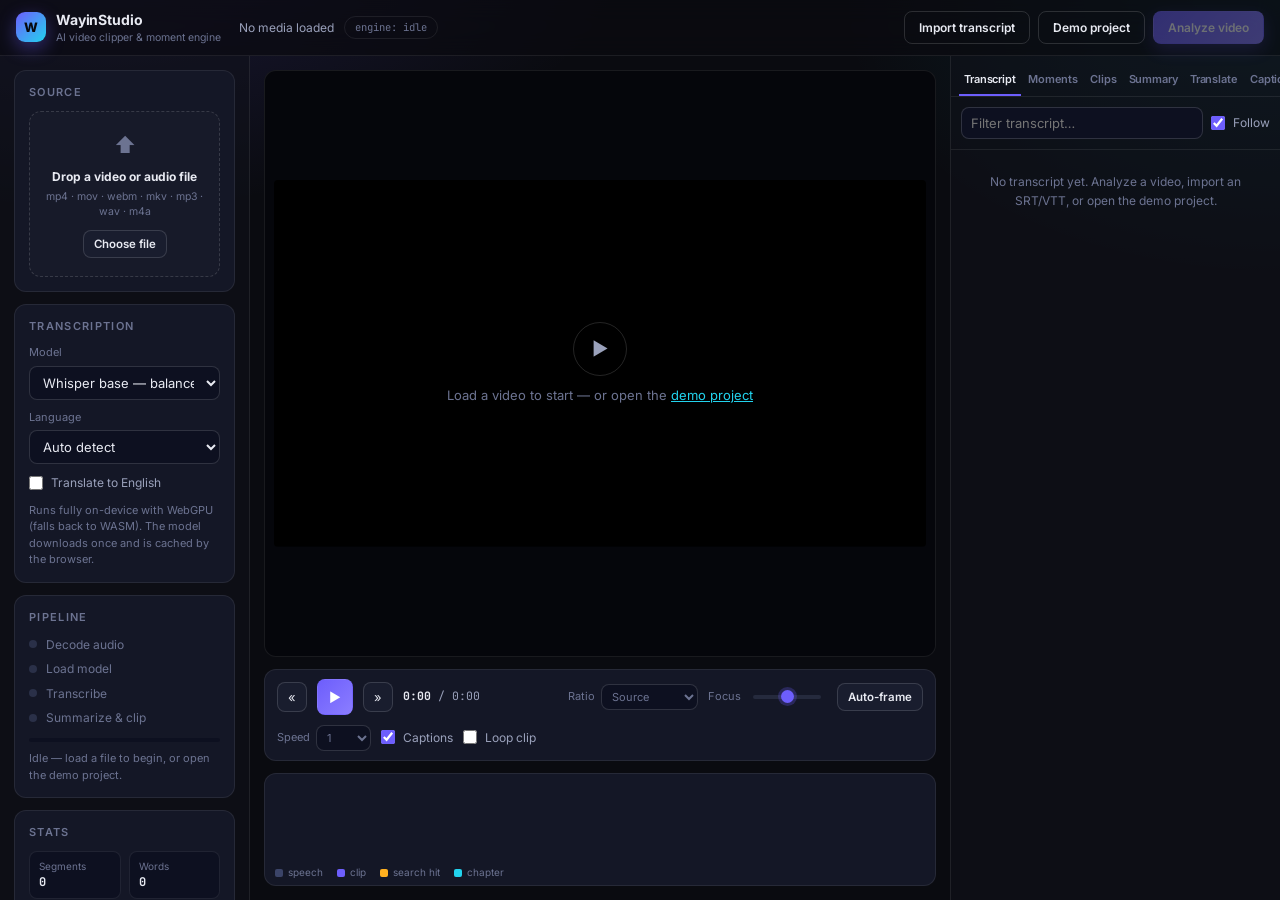
<file: video/index.html>
<!DOCTYPE html>
<html lang="en" dir="ltr">
<head>
<meta charset="UTF-8">
<meta name="viewport" content="width=device-width, initial-scale=1.0">
<title>WayinStudio — AI Video Clipper, Transcriber & Reframer</title>
<meta name="description" content="Browser-native AI video studio: transcribe, summarize, auto-clip, search moments, caption and reframe long videos into share-ready shorts.">
<link href="https://fonts.googleapis.com/css2?family=Inter:wght@400;500;600;700;800&family=JetBrains+Mono:wght@400;500&display=swap" rel="stylesheet">
<link rel="stylesheet" href="css/app.css">
</head>
<body>

<header class="topbar">
  <div class="brand">
    <div class="brand-mark">W</div>
    <div class="brand-txt">
      <strong>WayinStudio</strong>
      <span>AI video clipper &amp; moment engine</span>
    </div>
  </div>

  <div class="topbar-mid">
    <div class="proj" id="proj-name" title="Loaded media">No media loaded</div>
    <div class="pill" id="engine-pill" title="Inference backend">engine: idle</div>
  </div>

  <div class="topbar-actions">
    <button class="btn ghost" id="btn-import-transcript" title="Import an existing SRT / VTT / JSON transcript">Import transcript</button>
    <button class="btn ghost" id="btn-demo" title="Load a built-in demo project — no download required">Demo project</button>
    <button class="btn primary" id="btn-analyze" disabled>Analyze video</button>
  </div>
</header>

<main class="workspace">

  <!-- ─────────── LEFT RAIL ─────────── -->
  <aside class="rail">
    <section class="card">
      <h3>Source</h3>
      <div class="drop" id="drop">
        <div class="drop-ico">⬆</div>
        <p><strong>Drop a video or audio file</strong></p>
        <p class="muted">mp4 · mov · webm · mkv · mp3 · wav · m4a</p>
        <button class="btn small" id="btn-pick">Choose file</button>
        <input type="file" id="file-input" accept="video/*,audio/*" hidden>
      </div>
      <div class="found" id="sub-found" hidden>
        <b id="sub-found-txt">Subtitle track found</b>
        <div class="found-actions">
          <button class="btn small" id="btn-use-subs">Use as transcript</button>
          <button class="btn ghost small" id="btn-ignore-subs">Ignore</button>
        </div>
      </div>
      <div class="meta-grid" id="media-meta" hidden>
        <div><span>Duration</span><b id="m-dur">—</b></div>
        <div><span>Resolution</span><b id="m-res">—</b></div>
        <div><span>Size</span><b id="m-size">—</b></div>
        <div><span>Type</span><b id="m-type">—</b></div>
      </div>
    </section>

    <section class="card">
      <h3>Transcription</h3>
      <label class="field">
        <span>Model</span>
        <select id="sel-model">
          <option value="tiny">Whisper tiny — fastest (~75 MB)</option>
          <option value="base" selected>Whisper base — balanced (~145 MB)</option>
          <option value="small">Whisper small — accurate (~480 MB)</option>
        </select>
      </label>
      <label class="field">
        <span>Language</span>
        <select id="sel-lang">
          <option value="auto" selected>Auto detect</option>
          <option value="en">English</option>
          <option value="he">עברית / Hebrew</option>
          <option value="es">Spanish</option>
          <option value="fr">French</option>
          <option value="de">German</option>
          <option value="pt">Portuguese</option>
          <option value="ru">Russian</option>
          <option value="ar">Arabic</option>
          <option value="hi">Hindi</option>
          <option value="zh">Chinese</option>
          <option value="ja">Japanese</option>
        </select>
      </label>
      <label class="check"><input type="checkbox" id="chk-translate"><span>Translate to English</span></label>
      <p class="hint">Runs fully on-device with WebGPU (falls back to WASM). The model downloads once and is cached by the browser.</p>
    </section>

    <section class="card" id="pipeline-card">
      <h3>Pipeline</h3>
      <ol class="steps" id="steps">
        <li data-step="decode"><i></i><span>Decode audio</span><em></em></li>
        <li data-step="model"><i></i><span>Load model</span><em></em></li>
        <li data-step="asr"><i></i><span>Transcribe</span><em></em></li>
        <li data-step="nlp"><i></i><span>Summarize &amp; clip</span><em></em></li>
      </ol>
      <div class="progress"><div id="progress-bar"></div></div>
      <p class="status" id="status-line">Idle — load a file to begin.</p>
      <button class="btn ghost small full" id="btn-cancel" hidden>Cancel</button>
    </section>

    <section class="card">
      <h3>Stats</h3>
      <div class="meta-grid tight" id="stats">
        <div><span>Segments</span><b id="s-seg">0</b></div>
        <div><span>Words</span><b id="s-words">0</b></div>
        <div><span>Speech</span><b id="s-speech">0%</b></div>
        <div><span>Clips</span><b id="s-clips">0</b></div>
      </div>
    </section>
  </aside>

  <!-- ─────────── STAGE ─────────── -->
  <section class="stage">
    <div class="viewport" id="viewport">
      <canvas id="stage-canvas"></canvas>
      <video id="video" playsinline crossorigin="anonymous"></video>
      <div class="viewport-empty" id="viewport-empty">
        <div class="ve-ico">▶</div>
        <p>Load a video to start — or open the <button class="linkbtn" id="btn-demo-2">demo project</button></p>
      </div>
      <div class="rec-badge" id="rec-badge" hidden>● REC</div>
    </div>

    <div class="transport">
      <button class="tbtn" id="btn-back" title="Back 5s">«</button>
      <button class="tbtn play" id="btn-play" title="Play / Pause (space)">▶</button>
      <button class="tbtn" id="btn-fwd" title="Forward 5s">»</button>
      <span class="time"><b id="t-cur">0:00</b> / <span id="t-dur">0:00</span></span>
      <div class="spacer"></div>
      <label class="mini">Ratio
        <select id="sel-ratio">
          <option value="source" selected>Source</option>
          <option value="9:16">9:16 Vertical</option>
          <option value="1:1">1:1 Square</option>
          <option value="4:5">4:5 Portrait</option>
          <option value="16:9">16:9 Wide</option>
        </select>
      </label>
      <label class="mini">Focus <input type="range" id="rng-focus" min="0" max="100" value="50" title="Reframe focus point"></label>
      <button class="btn small" id="btn-autoframe" title="Track the subject and keyframe the crop">Auto-frame</button>
      <label class="mini">Speed
        <select id="sel-speed"><option>0.5</option><option>1</option><option>1.25</option><option>1.5</option><option>2</option></select>
      </label>
      <label class="check inline"><input type="checkbox" id="chk-captions" checked><span>Captions</span></label>
      <label class="check inline"><input type="checkbox" id="chk-loop"><span>Loop clip</span></label>
    </div>

    <div class="timeline-wrap">
      <canvas id="timeline"></canvas>
      <div class="tl-legend">
        <span class="lg lg-speech">speech</span>
        <span class="lg lg-clip">clip</span>
        <span class="lg lg-hit">search hit</span>
        <span class="lg lg-chap">chapter</span>
      </div>
    </div>
  </section>

  <!-- ─────────── RIGHT PANEL ─────────── -->
  <aside class="panel">
    <nav class="tabs" id="tabs">
      <button class="tab active" data-tab="transcript">Transcript</button>
      <button class="tab" data-tab="search">Moments</button>
      <button class="tab" data-tab="clips">Clips</button>
      <button class="tab" data-tab="summary">Summary</button>
      <button class="tab" data-tab="translate">Translate</button>
      <button class="tab" data-tab="captions">Captions</button>
      <button class="tab" data-tab="export">Export</button>
    </nav>

    <div class="tabpane active" data-pane="transcript">
      <div class="pane-bar">
        <input type="search" id="tr-filter" placeholder="Filter transcript…">
        <label class="check inline"><input type="checkbox" id="chk-follow" checked><span>Follow</span></label>
      </div>
      <div class="scroll" id="transcript-list">
        <div class="placeholder">No transcript yet. Analyze a video, import an SRT/VTT, or open the demo project.</div>
      </div>
    </div>

    <div class="tabpane" data-pane="search">
      <div class="pane-bar">
        <input type="search" id="moment-q" placeholder="Ask for a moment — e.g. “pricing objection”">
        <button class="btn small" id="btn-moment">Find</button>
      </div>
      <div class="chips" id="moment-chips"></div>
      <div class="scroll" id="moment-list">
        <div class="placeholder">Type a keyword or a question. Results are ranked across the whole transcript.</div>
      </div>
    </div>

    <div class="tabpane" data-pane="clips">
      <div class="pane-bar">
        <label class="mini">Target
          <select id="sel-cliplen">
            <option value="15">~15s</option>
            <option value="30" selected>~30s</option>
            <option value="45">~45s</option>
            <option value="60">~60s</option>
          </select>
        </label>
        <label class="mini">Count <input type="number" id="num-clips" min="1" max="20" value="6"></label>
        <button class="btn small" id="btn-reclip">Re-clip</button>
      </div>
      <div class="scroll" id="clip-list">
        <div class="placeholder">Auto-clipping finds self-contained highlights using topic shifts, pacing and hook language.</div>
      </div>
    </div>

    <div class="tabpane" data-pane="summary">
      <div class="scroll" id="summary-pane">
        <div class="placeholder">A one-paragraph overview plus a timestamped outline appears here after analysis.</div>
      </div>
    </div>

    <div class="tabpane" data-pane="translate">
      <div class="scroll pad" id="translate-pane">
        <div class="row2">
          <label class="field"><span>From</span>
            <select id="tr-src"><option value="auto" selected>Auto detect</option></select>
          </label>
          <label class="field"><span>To</span>
            <select id="tr-tgt"></select>
          </label>
        </div>
        <label class="field"><span>Engine</span>
          <select id="tr-model">
            <option value="nllb" selected>NLLB-200 distilled 600M — 200 languages</option>
            <option value="m2m">M2M100 418M — smaller download</option>
          </select>
        </label>
        <label class="check"><input type="checkbox" id="tr-live" checked><span>Live: translate around the playhead first</span></label>
        <div class="btn-grid">
          <button class="btn primary" id="btn-translate">Translate transcript</button>
          <button class="btn ghost" id="btn-translate-cancel" disabled>Stop</button>
        </div>
        <div class="progress"><div id="tr-bar"></div></div>
        <p class="hint" id="tr-status">Speech is transcribed in its own language first, then translated here — so Hebrew audio can become English, Spanish or Arabic subtitles. Runs on-device; the engine downloads once.</p>
      </div>
      <div class="scroll" id="tr-list"></div>
    </div>

    <div class="tabpane" data-pane="captions">
      <div class="scroll pad">
        <label class="field"><span>Template</span>
          <select id="cap-template">
            <option value="pop" selected>Bold Pop</option>
            <option value="clean">Clean</option>
            <option value="neon">Neon</option>
            <option value="bar">Subtitle Bar</option>
            <option value="ticker">Ticker</option>
          </select>
        </label>
        <label class="field"><span>Caption text</span>
          <select id="cap-mode">
            <option value="original" selected>Original language</option>
            <option value="translated">Translation</option>
            <option value="both">Bilingual — translation + original</option>
          </select>
        </label>
        <label class="field"><span>Position</span>
          <select id="cap-pos"><option value="bottom" selected>Bottom</option><option value="center">Center</option><option value="top">Top</option></select>
        </label>
        <label class="field"><span>Size <b id="cap-size-v">6.0%</b></span>
          <input type="range" id="cap-size" min="30" max="130" value="60">
        </label>
        <label class="field"><span>Words per line <b id="cap-wpl-v">4</b></span>
          <input type="range" id="cap-wpl" min="1" max="10" value="4">
        </label>
        <label class="field"><span>Highlight colour</span>
          <input type="color" id="cap-color" value="#ffd60a">
        </label>
        <label class="check"><input type="checkbox" id="cap-upper"><span>Uppercase</span></label>
        <label class="check"><input type="checkbox" id="cap-karaoke" checked><span>Word-level highlight (karaoke)</span></label>
        <label class="check"><input type="checkbox" id="cap-shadow" checked><span>Drop shadow</span></label>
        <p class="hint">The preview is the render: whatever you see in the player is exactly what gets burned into an exported clip.</p>
      </div>
    </div>

    <div class="tabpane" data-pane="export">
      <div class="scroll pad">
        <h4>Text</h4>
        <div class="btn-grid">
          <button class="btn small" data-export="srt">Subtitles .srt</button>
          <button class="btn small" data-export="vtt">Subtitles .vtt</button>
          <button class="btn small" data-export="txt">Transcript .txt</button>
          <button class="btn small" data-export="json">Project .json</button>
          <button class="btn small" data-export="md">Summary .md</button>
          <button class="btn small" data-export="csv">Clips .csv</button>
          <button class="btn small" data-export="srt-tr" disabled>Translated .srt</button>
          <button class="btn small" data-export="srt-bi" disabled>Bilingual .srt</button>
        </div>

        <h4>Render clip</h4>
        <label class="field"><span>Clip</span><select id="exp-clip"></select></label>
        <div class="row2">
          <label class="field"><span>Ratio</span>
            <select id="exp-ratio">
              <option value="current" selected>Match player</option>
              <option value="9:16">9:16</option><option value="1:1">1:1</option>
              <option value="4:5">4:5</option><option value="16:9">16:9</option><option value="source">Source</option>
            </select>
          </label>
          <label class="field"><span>Height</span>
            <select id="exp-height"><option>720</option><option selected>1080</option><option>1440</option></select>
          </label>
        </div>
        <label class="check"><input type="checkbox" id="exp-captions" checked><span>Burn in captions</span></label>
        <button class="btn primary full" id="btn-render">Render &amp; download .webm</button>
        <p class="hint">Rendering plays the clip once in real time while capturing canvas + audio, so a 30s clip takes ~30s.</p>
      </div>
    </div>
  </aside>
</main>

<div id="toast"></div>
<input type="file" id="transcript-input" accept=".srt,.vtt,.json,.txt" hidden>

<script type="module" src="js/app.js"></script>
</body>
</html>
</file>
<file: video/css/app.css>
/* WayinStudio — UI shell */
*,*::before,*::after{box-sizing:border-box;margin:0;padding:0}
[hidden]{display:none!important}
:root{
  --bg:#0a0b10; --bg2:#0f111a; --card:#141726; --card2:#191d2e;
  --line:rgba(255,255,255,.08); --line2:rgba(255,255,255,.14);
  --txt:#e8eaf2; --dim:#9aa1bb; --dim2:#6c7391;
  --brand:#6d5efc; --brand2:#22d3ee; --ok:#2fd17a; --warn:#ffb020; --bad:#ff5a5a;
  --r:12px; --rs:8px;
  --font:'Inter',system-ui,-apple-system,Segoe UI,Roboto,sans-serif;
  --mono:'JetBrains Mono',ui-monospace,SFMono-Regular,Menlo,monospace;
}
html,body{height:100%}
body{
  background:
    radial-gradient(900px 500px at 8% -10%,rgba(109,94,252,.18),transparent 60%),
    radial-gradient(800px 500px at 100% 0%,rgba(34,211,238,.12),transparent 55%),
    var(--bg);
  color:var(--txt);font-family:var(--font);font-size:13px;line-height:1.45;
  display:flex;flex-direction:column;overflow:hidden;
}
button,input,select{font-family:inherit;font-size:inherit;color:inherit}
h3{font-size:11px;letter-spacing:.12em;text-transform:uppercase;color:var(--dim2);font-weight:600;margin-bottom:10px}
h4{font-size:11px;letter-spacing:.12em;text-transform:uppercase;color:var(--dim2);font-weight:600;margin:14px 0 8px}
h4:first-child{margin-top:0}
.muted{color:var(--dim2)}
.hint{font-size:11px;color:var(--dim2);line-height:1.5;margin-top:10px}

/* ── top bar ── */
.topbar{display:flex;align-items:center;gap:18px;height:56px;padding:0 16px;flex:0 0 56px;
  border-bottom:1px solid var(--line);background:rgba(10,11,16,.7);backdrop-filter:blur(12px);z-index:20}
.brand{display:flex;align-items:center;gap:10px}
.brand-mark{width:30px;height:30px;border-radius:9px;display:grid;place-items:center;font-weight:800;
  background:linear-gradient(135deg,var(--brand),var(--brand2));color:#08090f;box-shadow:0 6px 18px rgba(109,94,252,.4)}
.brand-txt strong{display:block;font-size:14px;letter-spacing:-.01em}
.brand-txt span{display:block;font-size:10.5px;color:var(--dim2)}
.topbar-mid{display:flex;align-items:center;gap:10px;flex:1;min-width:0}
.proj{font-size:12px;color:var(--dim);overflow:hidden;text-overflow:ellipsis;white-space:nowrap;max-width:38vw}
.pill{font-family:var(--mono);font-size:10.5px;color:var(--dim2);border:1px solid var(--line);
  border-radius:999px;padding:3px 10px;white-space:nowrap}
.pill.on{color:var(--brand2);border-color:rgba(34,211,238,.4)}
.topbar-actions{display:flex;gap:8px}

/* ── buttons / inputs ── */
.btn{background:var(--card2);border:1px solid var(--line2);color:var(--txt);border-radius:var(--rs);
  padding:8px 14px;font-weight:600;font-size:12px;cursor:pointer;transition:.15s;white-space:nowrap}
.btn:hover:not(:disabled){background:#222739;border-color:rgba(255,255,255,.28)}
.btn:disabled{opacity:.4;cursor:not-allowed}
.btn.primary{background:linear-gradient(135deg,var(--brand),#8b7dff);border-color:transparent;color:#fff;
  box-shadow:0 6px 18px rgba(109,94,252,.35)}
.btn.primary:hover:not(:disabled){filter:brightness(1.1)}
.btn.ghost{background:transparent}
.btn.small{padding:6px 10px;font-size:11.5px}
.btn.full{width:100%;margin-top:10px}
.linkbtn{background:none;border:none;color:var(--brand2);cursor:pointer;text-decoration:underline;padding:0;font-size:inherit}
input[type=search],input[type=text],input[type=number],select{
  background:#0d1020;border:1px solid var(--line2);border-radius:var(--rs);padding:7px 9px;width:100%;outline:none}
input:focus,select:focus{border-color:var(--brand);box-shadow:0 0 0 3px rgba(109,94,252,.18)}
input[type=range]{-webkit-appearance:none;appearance:none;background:transparent;width:100%;height:18px;cursor:pointer}
input[type=range]::-webkit-slider-runnable-track{height:4px;border-radius:3px;background:#252a3d}
input[type=range]::-webkit-slider-thumb{-webkit-appearance:none;width:13px;height:13px;border-radius:50%;
  background:var(--brand);margin-top:-4.5px;box-shadow:0 0 0 3px rgba(109,94,252,.25)}
input[type=range]::-moz-range-track{height:4px;border-radius:3px;background:#252a3d}
input[type=range]::-moz-range-thumb{width:13px;height:13px;border:none;border-radius:50%;background:var(--brand)}
input[type=color]{width:100%;height:30px;background:#0d1020;border:1px solid var(--line2);border-radius:var(--rs);padding:2px;cursor:pointer}
.field{display:block;margin-bottom:10px}
.field>span{display:flex;justify-content:space-between;font-size:11px;color:var(--dim2);margin-bottom:5px}
.field>span b{color:var(--dim);font-family:var(--mono)}
.check{display:flex;align-items:center;gap:8px;font-size:12px;color:var(--dim);margin:8px 0;cursor:pointer}
.check.inline{margin:0;white-space:nowrap}
.check input{accent-color:var(--brand);width:14px;height:14px;cursor:pointer}
.row2{display:grid;grid-template-columns:1fr 1fr;gap:10px}
.btn-grid{display:grid;grid-template-columns:1fr 1fr;gap:8px}
.mini{display:flex;align-items:center;gap:6px;font-size:11px;color:var(--dim2);white-space:nowrap}
.mini select,.mini input{width:auto;padding:4px 6px;font-size:11px}
.mini input[type=range]{width:80px}
.mini input[type=number]{width:52px}

/* ── layout ── */
.workspace{flex:1;display:grid;grid-template-columns:288px minmax(0,1fr) 372px;min-height:0}
.rail,.panel{overflow-y:auto;background:rgba(15,17,26,.6);scrollbar-width:thin;scrollbar-color:#2a3048 transparent}
.rail{border-right:1px solid var(--line);padding:14px}
.panel{border-left:1px solid var(--line);display:flex;flex-direction:column;overflow:hidden}
::-webkit-scrollbar{width:8px;height:8px}
::-webkit-scrollbar-thumb{background:#252a3d;border-radius:6px}
::-webkit-scrollbar-track{background:transparent}
.card{background:var(--card);border:1px solid var(--line);border-radius:var(--r);padding:14px;margin-bottom:12px}

/* ── dropzone ── */
.drop{border:1.5px dashed var(--line2);border-radius:var(--r);padding:18px 12px;text-align:center;transition:.15s;background:rgba(255,255,255,.015)}
.drop.hover{border-color:var(--brand);background:rgba(109,94,252,.08)}
.drop-ico{font-size:22px;color:var(--dim2);margin-bottom:6px}
.drop p{font-size:12px}
.drop .muted{font-size:10.5px;margin:4px 0 10px}
.found{margin-top:10px;padding:9px 11px;border-radius:var(--rs);background:rgba(47,209,122,.1);
  border:1px solid rgba(47,209,122,.35);font-size:11.5px}
.found b{display:block;color:#a5f0c8;font-weight:600;margin-bottom:7px;line-height:1.4}
.found-actions{display:flex;gap:6px}
#tr-bar{height:100%;width:0;background:linear-gradient(90deg,var(--brand2),var(--brand));transition:width .25s}
.trrow{display:flex;gap:10px;padding:9px 12px;border-bottom:1px solid rgba(255,255,255,.05);cursor:pointer}
.trrow:hover{background:rgba(255,255,255,.035)}
.trrow time{font-family:var(--mono);font-size:10.5px;color:var(--dim2);flex:0 0 46px;padding-top:2px}
.trrow div{flex:1;min-width:0}
.trrow .o{font-size:11.5px;color:var(--dim2);line-height:1.45}
.trrow .t{font-size:12.5px;line-height:1.5;margin-top:2px}
.trrow .t.pending{color:var(--dim2);font-style:italic}
.meta-grid{display:grid;grid-template-columns:1fr 1fr;gap:8px;margin-top:12px}
.meta-grid.tight{margin-top:0}
.meta-grid div{background:#0d1020;border:1px solid var(--line);border-radius:var(--rs);padding:7px 9px;min-width:0}
.meta-grid span{display:block;font-size:10px;color:var(--dim2)}
.meta-grid b{font-size:12px;font-family:var(--mono);overflow:hidden;text-overflow:ellipsis;white-space:nowrap;display:block}

/* ── pipeline ── */
.steps{list-style:none;display:flex;flex-direction:column;gap:7px}
.steps li{display:flex;align-items:center;gap:9px;font-size:12px;color:var(--dim2)}
.steps li i{width:8px;height:8px;border-radius:50%;background:#2a3048;flex:0 0 8px}
.steps li em{margin-left:auto;font-style:normal;font-family:var(--mono);font-size:10.5px}
.steps li.run{color:var(--txt)} .steps li.run i{background:var(--brand);animation:pulse 1.1s infinite}
.steps li.done{color:var(--dim)} .steps li.done i{background:var(--ok)}
.steps li.err{color:var(--bad)} .steps li.err i{background:var(--bad)}
@keyframes pulse{50%{box-shadow:0 0 0 5px rgba(109,94,252,.25)}}
.progress{height:4px;background:#0d1020;border-radius:3px;overflow:hidden;margin:12px 0 8px}
#progress-bar{height:100%;width:0;background:linear-gradient(90deg,var(--brand),var(--brand2));transition:width .25s}
.status{font-size:11px;color:var(--dim2);line-height:1.5;min-height:2.6em}

/* ── stage ── */
.stage{display:flex;flex-direction:column;min-width:0;min-height:0;padding:14px;gap:12px}
.viewport{position:relative;flex:1;min-height:0;background:#05060b;border:1px solid var(--line);border-radius:var(--r);
  display:grid;place-items:center;overflow:hidden}
#stage-canvas{max-width:100%;max-height:100%;display:block;border-radius:4px}
#video{position:absolute;width:1px;height:1px;opacity:0;pointer-events:none;left:-9999px}
.viewport-empty{position:absolute;inset:0;display:grid;place-content:center;justify-items:center;gap:10px;color:var(--dim2);text-align:center;padding:20px}
.ve-ico{width:54px;height:54px;border-radius:50%;border:1px solid var(--line2);display:grid;place-items:center;font-size:18px;color:var(--dim)}
.rec-badge{position:absolute;top:10px;left:10px;background:rgba(255,60,60,.16);border:1px solid rgba(255,90,90,.5);
  color:#ff8a8a;font-family:var(--mono);font-size:11px;padding:4px 9px;border-radius:6px;animation:pulse 1.2s infinite}

.transport{display:flex;align-items:center;gap:10px;flex-wrap:wrap;background:var(--card);border:1px solid var(--line);
  border-radius:var(--r);padding:9px 12px}
.tbtn{width:30px;height:30px;border-radius:8px;background:var(--card2);border:1px solid var(--line2);cursor:pointer;
  display:grid;place-items:center;font-size:13px;transition:.15s}
.tbtn:hover{background:#242a3d;color:var(--brand2)}
.tbtn.play{width:36px;height:36px;background:linear-gradient(135deg,var(--brand),#8b7dff);border-color:transparent;color:#fff}
.time{font-family:var(--mono);font-size:11.5px;color:var(--dim)}
.time b{color:var(--txt)}
.spacer{flex:1}

.timeline-wrap{flex:0 0 auto;background:var(--card);border:1px solid var(--line);border-radius:var(--r);padding:8px 10px 6px}
#timeline{width:100%;height:78px;display:block;cursor:crosshair;border-radius:6px}
.tl-legend{display:flex;gap:14px;margin-top:5px;font-size:10px;color:var(--dim2)}
.lg::before{content:'';display:inline-block;width:8px;height:8px;border-radius:2px;margin-right:5px;vertical-align:-1px}
.lg-speech::before{background:#3b4468}.lg-clip::before{background:var(--brand)}
.lg-hit::before{background:var(--warn)}.lg-chap::before{background:var(--brand2)}

/* ── panel / tabs ── */
.tabs{display:flex;gap:2px;padding:8px 8px 0;border-bottom:1px solid var(--line);overflow-x:auto;flex:0 0 auto}
.tab{background:none;border:none;border-bottom:2px solid transparent;color:var(--dim2);padding:8px 5px;
  font-size:11px;font-weight:600;cursor:pointer;white-space:nowrap;flex:1 0 auto;letter-spacing:-.01em}
.tab:hover{color:var(--txt)}
.tab.active{color:var(--txt);border-bottom-color:var(--brand)}
.tabpane{display:none;flex:1;min-height:0;flex-direction:column}
.tabpane.active{display:flex}
.pane-bar{display:flex;align-items:center;gap:8px;padding:10px;border-bottom:1px solid var(--line);flex:0 0 auto}
.scroll{flex:1;overflow-y:auto;min-height:0}
.scroll.pad{padding:12px}
.placeholder{padding:22px 16px;color:var(--dim2);font-size:12px;line-height:1.6;text-align:center}
.chips{display:flex;gap:6px;flex-wrap:wrap;padding:8px 10px 0}
.chip{background:#0d1020;border:1px solid var(--line2);border-radius:999px;padding:4px 10px;font-size:11px;
  color:var(--dim);cursor:pointer;transition:.15s}
.chip:hover{border-color:var(--brand);color:var(--txt)}

/* transcript rows */
.seg{display:flex;gap:10px;padding:9px 12px;border-bottom:1px solid rgba(255,255,255,.05);cursor:pointer;transition:background .12s}
.seg:hover{background:rgba(255,255,255,.035)}
.seg.active{background:rgba(109,94,252,.14);box-shadow:inset 2px 0 0 var(--brand)}
.seg time{font-family:var(--mono);font-size:10.5px;color:var(--dim2);flex:0 0 46px;padding-top:2px}
.seg p{font-size:12.5px;line-height:1.55;flex:1;min-width:0;word-wrap:break-word}
.seg mark{background:rgba(255,176,32,.3);color:#ffd88a;border-radius:2px;padding:0 1px}

/* result / clip cards */
.rescard{margin:10px;padding:11px 12px;background:var(--card);border:1px solid var(--line);border-radius:10px;cursor:pointer;transition:.15s}
.rescard:hover{border-color:rgba(109,94,252,.55);transform:translateY(-1px)}
.rescard .rc-top{display:flex;align-items:center;gap:8px;margin-bottom:6px}
.rescard h5{font-size:12.5px;font-weight:600;flex:1;min-width:0;overflow:hidden;text-overflow:ellipsis;white-space:nowrap}
.rescard p{font-size:11.5px;color:var(--dim);line-height:1.5;max-height:4.5em;overflow:hidden}
.badge{font-family:var(--mono);font-size:10px;padding:2px 7px;border-radius:999px;border:1px solid var(--line2);color:var(--dim2)}
.badge.score{color:var(--brand2);border-color:rgba(34,211,238,.35)}
.badge.hot{color:#ffb9b9;border-color:rgba(255,90,90,.4);background:rgba(255,90,90,.1)}
.rc-actions{display:flex;gap:6px;margin-top:9px}
.rc-actions .btn{padding:4px 9px;font-size:11px}
.rc-tags{display:flex;gap:5px;flex-wrap:wrap;margin-top:8px}
.rc-tags span{font-size:10px;color:var(--dim2);background:#0d1020;border:1px solid var(--line);border-radius:4px;padding:1px 6px}

/* summary */
.sum-abstract{margin:12px;padding:13px;background:linear-gradient(135deg,rgba(109,94,252,.13),rgba(34,211,238,.07));
  border:1px solid rgba(109,94,252,.28);border-radius:10px;font-size:12.5px;line-height:1.65}
.sum-h{padding:4px 14px;font-size:11px;letter-spacing:.1em;text-transform:uppercase;color:var(--dim2);margin-top:8px}
.outline{list-style:none;padding:0 6px 14px}
.outline li{display:flex;gap:10px;padding:8px 8px;border-left:2px solid rgba(34,211,238,.3);margin-left:10px;cursor:pointer}
.outline li:hover{background:rgba(255,255,255,.035)}
.outline time{font-family:var(--mono);font-size:10.5px;color:var(--brand2);flex:0 0 44px}
.outline b{font-size:12px;font-weight:600;display:block}
.outline em{font-style:normal;font-size:11.5px;color:var(--dim);display:block;margin-top:2px}

#toast{position:fixed;bottom:18px;left:50%;transform:translateX(-50%);display:flex;flex-direction:column;gap:8px;z-index:99;align-items:center}
.toast{background:#1a1f33;border:1px solid var(--line2);border-radius:9px;padding:9px 15px;font-size:12px;
  box-shadow:0 12px 32px rgba(0,0,0,.5);animation:tin .2s ease}
.toast.err{border-color:rgba(255,90,90,.5);color:#ffb3b3}
.toast.ok{border-color:rgba(47,209,122,.45);color:#a5f0c8}
@keyframes tin{from{opacity:0;transform:translateY(8px)}}

@media (max-width:1280px){
  .workspace{grid-template-columns:250px minmax(0,1fr) 330px}
}
@media (max-width:1040px){
  body{overflow:auto}
  .workspace{grid-template-columns:1fr;height:auto}
  .rail,.panel{border:none;border-top:1px solid var(--line)}
  .panel{height:60vh}
  .stage{height:70vh}
}
</file>
